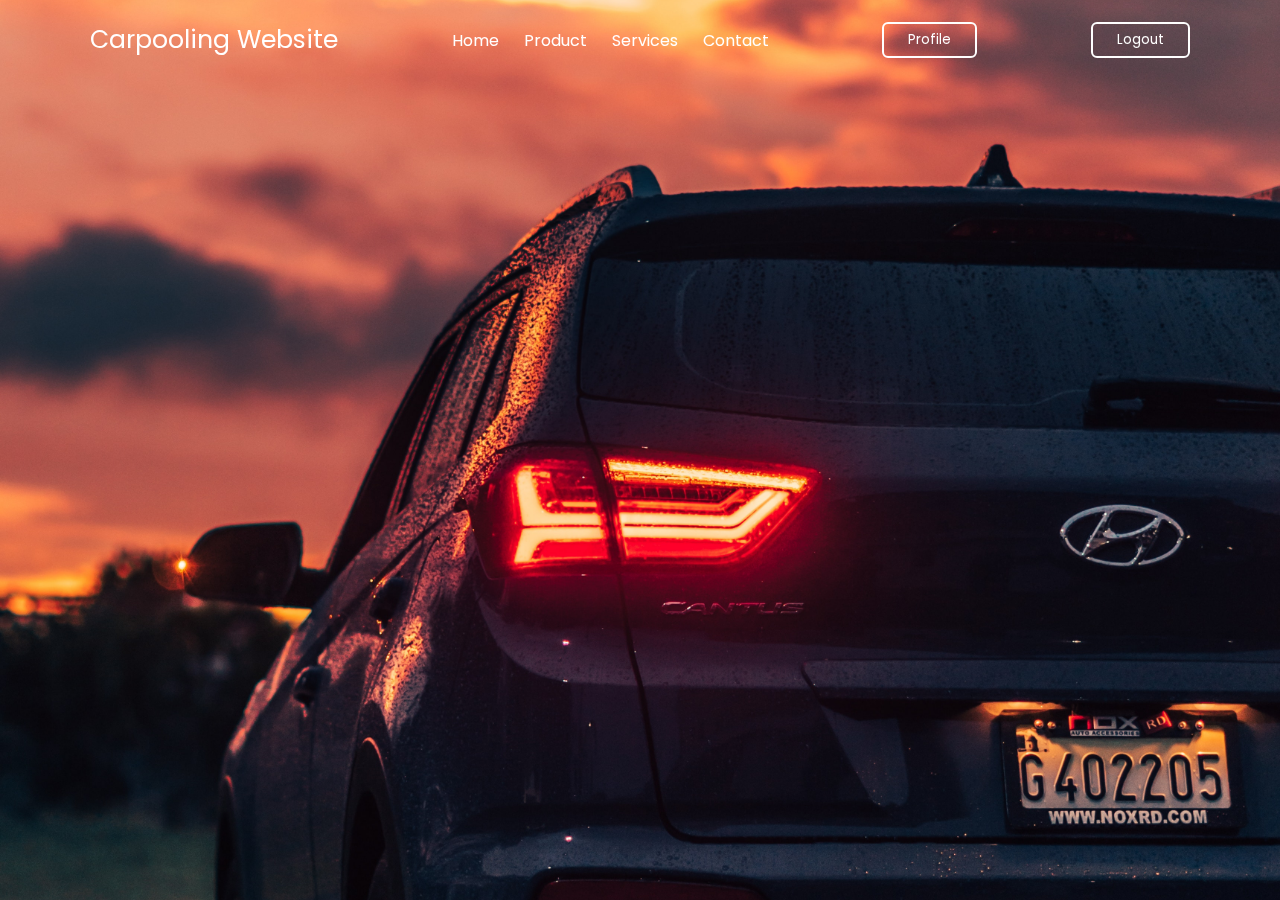
<file: landing/index.html>
<!DOCTYPE html>

<html lang="en">
  <head>
    <meta charset="UTF-8" />
    <meta http-equiv="X-UA-Compatible" content="IE=edge" />
    <meta name="viewport" content="width=device-width, initial-scale=1.0" />
    <title>Carpool With Us</title>
    <link rel="stylesheet" href="style.css" />

    <link rel="stylesheet" href="https://unicons.iconscout.com/release/v4.0.0/css/line.css" />
  </head>
  <body>
    <!-- Header -->
    <header class="header">
      <nav class="nav">
        <a href="#" class="nav_logo">Carpooling Website</a>

        <ul class="nav_items">
          <li class="nav_item">
            <a href="#" class="nav_link">Home</a>
            <a href="#" class="nav_link">Product</a>
            <a href="#" class="nav_link">Services</a>
            <a href="#" class="nav_link">Contact</a>
          </li>
        </ul>
        <form action="profile.php" class="inline">
        <button class="button">Profile</button>
        </form>
        <form action="logout.php" class="inline">
          <button class="button">Logout</button>
        </form>
      </nav>
    </header>
 
      <section class="home">
      <div class="form_container">
      <i class="uil uil-times form_close"></i>
        <!-- Login From -->
        <div class="form login_form">
        <form method="POST" action="login.php">
        <h2>Login</h2>
        <div class="input_box">
        <input type="email" placeholder="Enter your email" name="email" required />
        <i class="uil uil-envelope-alt email"></i>
        </div>
    <div class="input_box">
      <input type="password" placeholder="Enter your password" name="password" required />
      <i class="uil uil-lock password"></i>
      <i class="uil uil-eye-slash pw_hide"></i>
    </div>    

            <div class="option_field">
              <span class="checkbox">
                <input type="checkbox" id="check" />
                <label for="check">Remember me</label>
              </span>
              <a href="#" class="forgot_pw">Forgot password?</a>
            </div>
            <button class="button">Login Now</button>
            <div class="login_signup">Don't have an account? <a href="#" id="signup">Signup</a></div>
          </form>
        </div>

        <!-- Signup From -->
        <div class="form signup_form">
          <form action="register.php">
            <h2>Signup</h2>
            <div class="input_box">
              <input type="name" placeholder="Enter your name" required />
              <i class="uil uil-envelope-alt name"></i>
            </div>

            <div class="input_box">
              <input type="email" placeholder="Enter your email" required />
              <i class="uil uil-envelope-alt email"></i>
            </div>
            <div class="input_box">
              <input type="password" placeholder="Create password" required />
              <i class="uil uil-lock password"></i>
              <i class="uil uil-eye-slash pw_hide"></i>
            </div>
            <div class="input_box">
              <input type="password" placeholder="Confirm password" required />
              <i class="uil uil-lock password"></i>
              <i class="uil uil-eye-slash pw_hide"></i>
            </div>

            <button class="button">Signup Now</button>

            <div class="login_signup">Already have an account? <a href="#" id="login">Login</a></div>
          </form>
        </div>
      </div>
    </section>

    <script src="script.js"></script>
  </body>
</html>
</file>
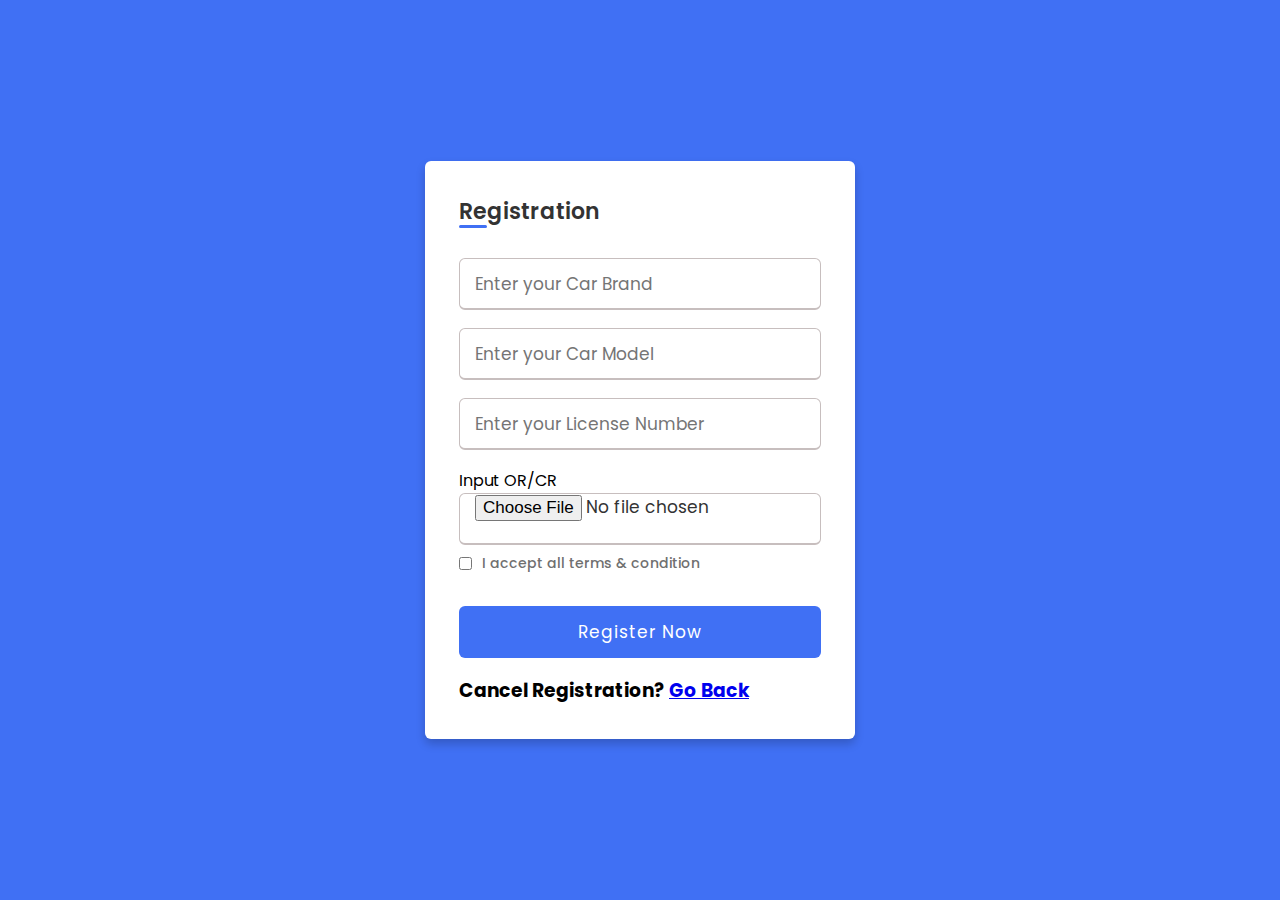
<file: landing/register.html>
<html lang="en" dir="ltr">
  <head>
    <meta charset="UTF-8">
    <meta name="viewport" content="width=device-width, initial-scale=1.0">
    <link rel="stylesheet" href="register.css">
   </head>
<body>
  <div class="wrapper">
    <h2>Registration</h2>
    <form action="register.php" method="post" enctype="multipart/form-data">
      <div class="input-box">
        <input type="text" name="brand" placeholder="Enter your Car Brand" required>
      </div>
      <div class="input-box">
        <input type="text" name="model" placeholder="Enter your Car Model" required>
      </div>
      <div class="input-box">
        <input type="text" name="license" placeholder="Enter your License Number" required>
      </div>
      <div class="input-box">
        <p>Input OR/CR</p>
        <input type="file" name="car_image" accept="image/*" placeholder="Input OR/CR" required>
      </div>
      <div class="policy">
        <input type="checkbox">
        <br><br>
        <h3>I accept all terms & condition</h3>
      </div>
      <form action="register.php" method="POST">
        <div class="input-box button">
          <input type="submit" name="register" value="Register Now">
        </div>
      </form>
    </form>
      <div class="text">
        <h3>Cancel Registration? <a href="profile.php"> Go Back</a></h3>
      </div>
    </form>
  </div>
</body>
</html>
</file>
<file: landing/style.css>
/* Import Google font - Poppins */
@import url("https://fonts.googleapis.com/css2?family=Poppins:wght@200;300;400;500;600;700&display=swap");
* {
  margin: 0;
  padding: 0;
  box-sizing: border-box;
  font-family: "Poppins", sans-serif;
}
a {
  text-decoration: none;
}
.header {
  position: fixed;
  height: 80px;
  width: 100%;
  z-index: 100;
  padding: 0 20px;
}
.nav {
  max-width: 1100px;
  width: 100%;
  margin: 0 auto;
}
.nav,
.nav_item {
  display: flex;
  height: 100%;
  align-items: center;
  justify-content: space-between;
}
.nav_logo,
.nav_link,
.button {
  color: #fff;
}
.nav_logo {
  font-size: 25px;
}
.nav_item {
  column-gap: 25px;
}
.nav_link:hover {
  color: #d9d9d9;
}
.button {
  padding: 6px 24px;
  border: 2px solid #fff;
  background: transparent;
  border-radius: 6px;
  cursor: pointer;
}
.button:active {
  transform: scale(0.98);
}

/* Home */
.home {
  position: relative;
  height: 100vh;
  width: 100%;
  background-image: url("bgg.jpg");
  background-size: cover;
  background-position: center;
}
.home::before {
  content: "";
  position: absolute;
  height: 100%;
  width: 100%;
  background-color: rgba(0, 0, 0, 0.6);
  z-index: 100;
  opacity: 0;
  pointer-events: none;
  transition: all 0.5s ease-out;
}
.home.show::before {
  opacity: 1;
  pointer-events: auto;
}
/* From */
.form_container {
  position: fixed;
  max-width: 320px;
  width: 100%;
  top: 50%;
  left: 50%;
  transform: translate(-50%, -50%) scale(1.2);
  z-index: 101;
  background: #fff;
  padding: 25px;
  border-radius: 12px;
  box-shadow: rgba(0, 0, 0, 0.1);
  opacity: 0;
  pointer-events: none;
  transition: all 0.4s ease-out;
}
.home.show .form_container {
  opacity: 1;
  pointer-events: auto;
  transform: translate(-50%, -50%) scale(1);
}
.signup_form {
  display: none;
}
.form_container.active .signup_form {
  display: block;
}
.form_container.active .login_form {
  display: none;
}
.form_close {
  position: absolute;
  top: 10px;
  right: 20px;
  color: #0b0217;
  font-size: 22px;
  opacity: 0.7;
  cursor: pointer;
}
.form_container h2 {
  font-size: 22px;
  color: #0b0217;
  text-align: center;
}
.input_box {
  position: relative;
  margin-top: 30px;
  width: 100%;
  height: 40px;
}
.input_box input {
  height: 100%;
  width: 100%;
  border: none;
  outline: none;
  padding: 0 30px;
  color: #333;
  transition: all 0.2s ease;
  border-bottom: 1.5px solid #aaaaaa;
}
.input_box input:focus {
  border-color: #7d2ae8;
}
.input_box i {
  position: absolute;
  top: 50%;
  transform: translateY(-50%);
  font-size: 20px;
  color: #707070;
}
.input_box i.email,
.input_box i.password {
  left: 0;
}
.input_box input:focus ~ i.email,
.input_box input:focus ~ i.password {
  color: #7d2ae8;
}
.input_box i.pw_hide {
  right: 0;
  font-size: 18px;
  cursor: pointer;
}
.option_field {
  margin-top: 14px;
  display: flex;
  align-items: center;
  justify-content: space-between;
}
.form_container a {
  color: #7d2ae8;
  font-size: 12px;
}
.form_container a:hover {
  text-decoration: underline;
}
.checkbox {
  display: flex;
  column-gap: 8px;
  white-space: nowrap;
}
.checkbox input {
  accent-color: #7d2ae8;
}
.checkbox label {
  font-size: 12px;
  cursor: pointer;
  user-select: none;
  color: #0b0217;
}
.form_container .button {
  background: #7d2ae8;
  margin-top: 30px;
  width: 100%;
  padding: 10px 0;
  border-radius: 10px;
}
.login_signup {
  font-size: 12px;
  text-align: center;
  margin-top: 15px;
}
</file>
<file: landing/register.css>
@import url('https://fonts.googleapis.com/css?family=Poppins:400,500,600,700&display=swap');
*{
  margin: 0;
  padding: 0;
  box-sizing: border-box;
  font-family: 'Poppins', sans-serif;
}
body{
  min-height: 100vh;
  display: flex;
  align-items: center;
  justify-content: center;
  background: #4070f4;
}
.wrapper{
  position: relative;
  max-width: 430px;
  width: 100%;
  background: #fff;
  padding: 34px;
  border-radius: 6px;
  box-shadow: 0 5px 10px rgba(0,0,0,0.2);
}
.wrapper h2{
  position: relative;
  font-size: 22px;
  font-weight: 600;
  color: #333;
}
.wrapper h2::before{
  content: '';
  position: absolute;
  left: 0;
  bottom: 0;
  height: 3px;
  width: 28px;
  border-radius: 12px;
  background: #4070f4;
}
.wrapper form{
  margin-top: 30px;
}
.wrapper form .input-box{
  height: 52px;
  margin: 18px 0;
}
form .input-box input{
  height: 100%;
  width: 100%;
  outline: none;
  padding: 0 15px;
  font-size: 17px;
  font-weight: 400;
  color: #333;
  border: 1.5px solid #C7BEBE;
  border-bottom-width: 2.5px;
  border-radius: 6px;
  transition: all 0.3s ease;
}
.input-box input:focus,
.input-box input:valid{
  border-color: #4070f4;
}
form .policy{
  display: flex;
  align-items: center;
}
form h3{
  color: #707070;
  font-size: 14px;
  font-weight: 500;
  margin-left: 10px;
}
.input-box.button input{
  color: #fff;
  letter-spacing: 1px;
  border: none;
  background: #4070f4;
  cursor: pointer;
}
.input-box.button input:hover{
  background: #0e4bf1;
}
form .text h3{
 color: #333;
 width: 100%;
 text-align: center;
}
form .text h3 a{
  color: #4070f4;
  text-decoration: none;
}
form .text h3 a:hover{
  text-decoration: underline;
}
</file>
